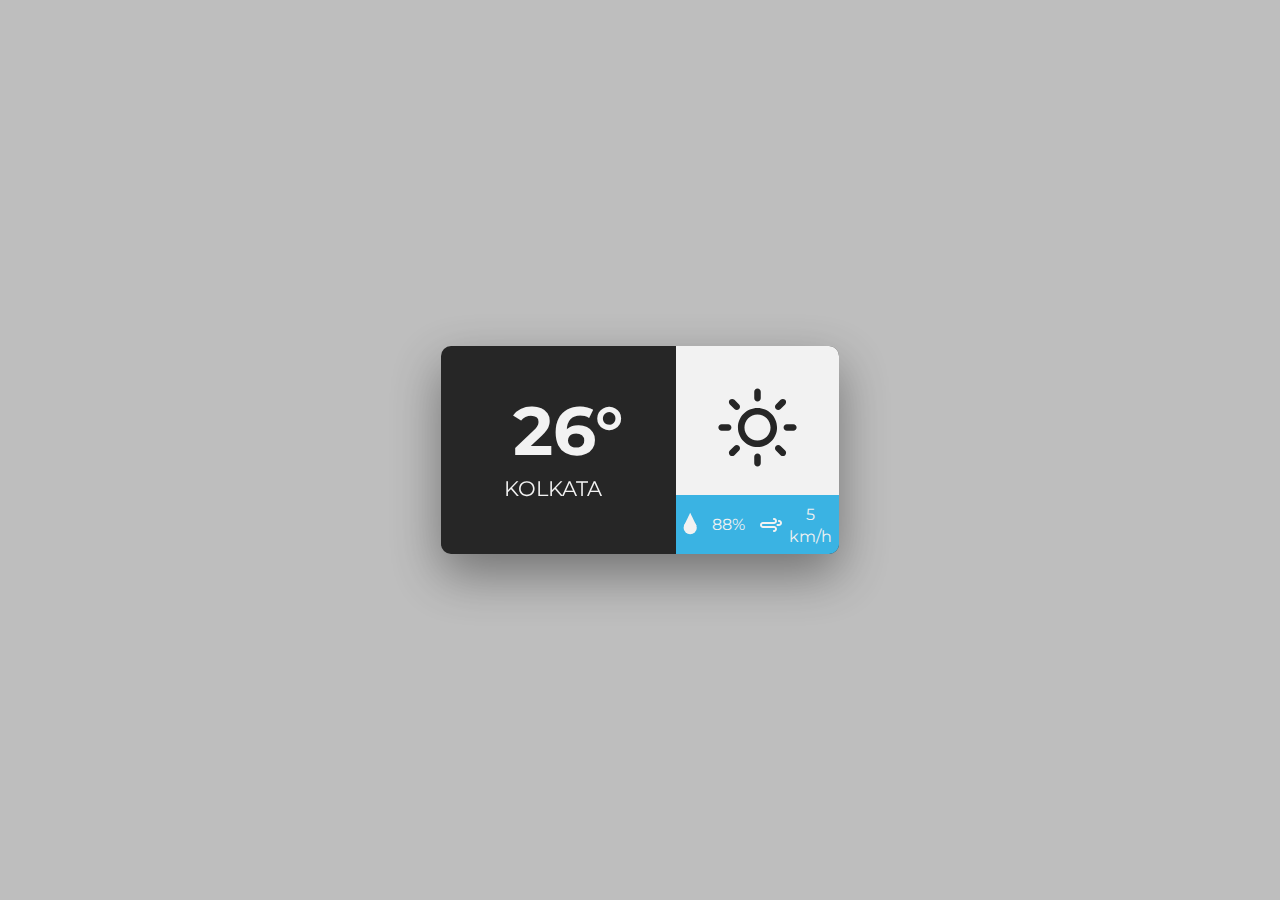
<file: Tourgrid_site/wea/index.html>
<!doctype html>
<html>
<head>
  <meta charset="utf-8">
  <meta name="viewport" content="initial-scale=1.0">
  <title>Weather App</title>
  <link href="http://fonts.googleapis.com/css?family=Montserrat:400,700,inherit,400" rel="stylesheet" type="text/css">
  <link rel="stylesheet" href="css/standardize.css">
  <link rel="stylesheet" href="css/index.css">
</head>
<body class="body page-index clearfix">
  <div class="container clearfix">
    <p class="location">KOLKATA</p>
    <p class="temperature">26&deg;</p>
    <div class="climate_bg"><img src="images/Sun.svg"></div>
    <div class="info_bg">
      <img class="dropicon" src="images/Droplet.svg">
      <p class="humidity">88%</p>

      <img class="windicon" src="images/Wind.svg">
      <div class="windspeed">5 km/h</div>
    </div>
  </div>

</body>
</html>
</file>
<file: Tourgrid_site/wea/css/index.css>
body {
  background-color: #bebebe;
  font: 400 1em/1.38 Montserrat;
  color: #ffffff;
}

.info_bg p {
  margin-bottom: -.2em;
}

.climate_bg {
  position: absolute;
  top: 0;
  left: 235px;
  z-index: 6;
  width: 163px;
  height: 149px;
  border-top-right-radius: 10px;
  background-color: rgb(255, 255, 255);
}

.weathericon {
  display: block;
  position: absolute;
  top: -5px;
  left: 1.226993865%;
  z-index: 5;
  width: 160px;
  height: auto;
  overflow: hidden;
}

.container {
  position: absolute;
  top: 0;
  bottom: 0;
  left: 0;
  right: 0;
  z-index: 9;
  width: 398px;
  height: 208px;
  margin: auto;
  border-radius: 10px;
  background-color: rgb(0, 0, 0);
  box-shadow: 0 20px 50px rgba(0, 0, 0, 0.5);
  opacity: 0.8;
}

.dropicon {
  display: block;
  position: absolute;
  top: 9px;
  left: -3.9110429448%;
  z-index: 3;
  width: 41px;
  height: auto;
  overflow: hidden;
}

.not-available, .failed {
  position: absolute;
  top: 464px;
  left: 0;
  right: 0;
  z-index: 10;
  width: 248px;
  min-height: 24px;
  margin: 0 auto;
  font: 0.625em/1.38 'Trebuchet MS';
  color: rgb(0, 0, 0);
}

.humidity {
  position: absolute;
  top: 19px;
  left: 29px;
  z-index: 2;
  width: 46px;
  min-height: 29px;
  font-size: 1em;
  line-height: 1.38;
  text-align: center;
  color: #ffffff;
}

.info_bg {
  position: absolute;
  top: 149px;
  left: 235px;
  z-index: 4;
  width: 163px;
  height: 59px;
  border-bottom-right-radius: 10px;
  background-color: #1ab1ed;
}

.location {
  position: absolute;
  top: 128px;
  left: 63px;
  z-index: 8;
  width: 108px;
  min-height: 59px;
  font-size: 1.313em;
  font-weight: 400;
  line-height: 1.38;
  text-transform: uppercase;
  color: rgb(255, 255, 255);
}

.temperature {
  position: absolute;
  top: 38px;
  left: 72px;
  z-index: 7;
  width: 109px;
  min-height: 28px;
  font-size: 4.25em;
  font-weight: 700;
  line-height: 1.38;
  color: rgb(255, 255, 255);
}

.windicon {
  display: block;
  position: absolute;
  top: 5px;
  left: 43.1173312883%;
  z-index: 1;
  width: 50px;
  height: auto;
  overflow: hidden;
}

.windspeed {
  position: absolute;
  top: 9px;
  left: 109px;
  width: 50px;
  min-height: 29px;
  font-size: 1em;
  line-height: 1.38;
  text-align: center;
  color: #ffffff;
}

.windspeed p {
  margin-bottom: -.2em;
}
</file>
<file: Tourgrid_site/wea/css/standardize.css>
/*! normalize.css v2.1.0 | MIT License | git.io/normalize */

/* ==========================================================================
   HTML5 display definitions
   ========================================================================== */

/**
 * Correct `block` display not defined in IE 8/9.
 */

article,
aside,
details,
figcaption,
figure,
footer,
header,
hgroup,
main,
nav,
section,
summary {
    display: block;
}

/**
 * Correct `inline-block` display not defined in IE 8/9.
 */

audio,
canvas,
video {
    display: inline-block;
}

/**
 * Prevent modern browsers from displaying `audio` without controls.
 * Remove excess height in iOS 5 devices.
 */

audio:not([controls]) {
    display: none;
    height: 0;
}

/**
 * Address styling not present in IE 8/9.
 */

[hidden] {
    display: none;
}

/* ==========================================================================
   Base
   ========================================================================== */

/**
 * 1. Set default font family to sans-serif.
 * 2. Prevent iOS text size adjust after orientation change, without disabling
 *    user zoom.
 * 3. Ensure that the HTML is always 100% height. This fixed body height issues in Chrome for example.
 */

html {
    font-family: sans-serif; /* 1 */
    -webkit-text-size-adjust: 100%; /* 2 */
    -ms-text-size-adjust: 100%; /* 2 */
    min-height: 100%;
}

/**
 * Remove default margin.
 */

body {
    margin: 0;
}

/* ==========================================================================
   Links
   ========================================================================== */

/**
 * Address `outline` inconsistency between Chrome and other browsers.
 */

a:focus {
    outline: thin dotted;
}

/**
 * Improve readability when focused and also mouse hovered in all browsers.
 */

a:active,
a:hover {
    outline: 0;
}

/* ==========================================================================
   Typography
   ========================================================================== */

/**
 * Address variable `h1` font-size and margin within `section` and `article`
 * contexts in Firefox 4+, Safari 5, and Chrome.
 */

h1 {
    font-size: 2em;
    margin: 0.67em 0;
}

/**
 * Address styling not present in IE 8/9, Safari 5, and Chrome.
 */

abbr[title] {
    border-bottom: 1px dotted;
}

/**
 * Address style set to `bolder` in Firefox 4+, Safari 5, and Chrome.
 */

b,
strong {
    font-weight: bold;
}

/**
 * Address styling not present in Safari 5 and Chrome.
 */

dfn {
    font-style: italic;
}

/**
 * Address differences between Firefox and other browsers.
 */

hr {
    -moz-box-sizing: content-box;
    box-sizing: content-box;
    height: 0;
}

/**
 * Address styling not present in IE 8/9.
 */

mark {
    background: #ff0;
    color: #000;
}

/**
 * Correct font family set oddly in Safari 5 and Chrome.
 */

code,
kbd,
pre,
samp {
    font-family: monospace, serif;
    font-size: 1em;
}

/**
 * Improve readability of pre-formatted text in all browsers.
 */

pre {
    white-space: pre-wrap;
}

/**
 * Set consistent quote types.
 */

q {
    quotes: "\201C" "\201D" "\2018" "\2019";
}

/**
 * Address inconsistent and variable font size in all browsers.
 */

small {
    font-size: 80%;
}

/**
 * Prevent `sub` and `sup` affecting `line-height` in all browsers.
 */

sub,
sup {
    font-size: 75%;
    line-height: 0;
    position: relative;
    vertical-align: baseline;
}

sup {
    top: -0.5em;
}

sub {
    bottom: -0.25em;
}

/* ==========================================================================
   Embedded content
   ========================================================================== */

/**
 * Remove border when inside `a` element in IE 8/9.
 */

img {
    border: 0;
}

/**
 * Correct overflow displayed oddly in IE 9.
 */

svg:not(:root) {
    overflow: hidden;
}

/* ==========================================================================
   Figures
   ========================================================================== */

/**
 * Address margin not present in IE 8/9 and Safari 5.
 */

figure {
    margin: 0;
}

/* ==========================================================================
   Forms
   ========================================================================== */

/**
 * Define consistent border, margin, and padding.
 */
fieldset {
    margin: 0 2px;
    padding: 0.35em 0.625em 0.75em;
}

/**
 * 1. Correct `color` not being inherited in IE 8/9.
 * 2. Remove padding so people aren't caught out if they zero out fieldsets.
 */

legend {
    border: 0; /* 1 */
    padding: 0; /* 2 */
}

/**
 * 1. Correct font family not being inherited in all browsers.
 * 2. Correct font size not being inherited in all browsers.
 * 3. Address margins set differently in Firefox 4+, Safari 5, and Chrome.
 */

button,
input,
select,
textarea {
    font-family: inherit; /* 1 */
    font-size: 100%; /* 2 */
    font-weight: inherit; /* 1 */
    margin: 0; /* 3 */
    padding: 0;
}

/**
 * Remove the default button background color that browsers set
 */

button {
    background: transparent;
}

/**
 * Address Firefox 4+ setting `line-height` on `input` using `!important` in
 * the UA stylesheet.
 */

button,
input {
    line-height: normal;
}

/**
 * Address inconsistent `text-transform` inheritance for `button` and `select`.
 * All other form control elements do not inherit `text-transform` values.
 * Correct `button` style inheritance in Chrome, Safari 5+, and IE 8+.
 * Correct `select` style inheritance in Firefox 4+ and Opera.
 */

button,
select {
    text-transform: none;
}

/**
 * Make sure selects don't get the default browser styles.
 */
select {
  -webkit-appearance: none;
}


/**
 * 1. Avoid the WebKit bug in Android 4.0.* where (2) destroys native `audio`
 *    and `video` controls.
 * 2. Correct inability to style clickable `input` types in iOS.
 * 3. Improve usability and consistency of cursor style between image-type
 *    `input` and others.
 */

button,
html input[type="button"], /* 1 */
input[type="reset"],
input[type="submit"] {
    -webkit-appearance: button; /* 2 */
    cursor: pointer; /* 3 */
}

/**
 * Re-set default cursor for disabled elements.
 */

button[disabled],
html input[disabled] {
    cursor: default;
}

/**
 * 1. Address box sizing set to `content-box` in IE 8/9.
 * 2. Remove excess padding in IE 8/9.
 */

input[type="checkbox"],
input[type="radio"] {
    box-sizing: border-box; /* 1 */
    padding: 0; /* 2 */
}

/**
 * 1. Address `appearance` set to `searchfield` in Safari 5 and Chrome.
 * 2. Address `box-sizing` set to `border-box` in Safari 5 and Chrome
 *    (include `-moz` to future-proof).
 */

input[type="search"] {
    -webkit-appearance: textfield; /* 1 */
    -moz-box-sizing: content-box;
    -webkit-box-sizing: content-box; /* 2 */
    box-sizing: content-box;
}

/**
 * Remove inner padding and search cancel button in Safari 5 and Chrome
 * on OS X.
 */

input[type="search"]::-webkit-search-cancel-button,
input[type="search"]::-webkit-search-decoration {
    -webkit-appearance: none;
}

/**
 * Remove inner padding and border in Firefox 4+.
 */

button::-moz-focus-inner,
input::-moz-focus-inner {
    border: 0;
    padding: 0;
}

/**
 * 1. Remove default vertical scrollbar in IE 8/9.
 * 2. Improve readability and alignment in all browsers.
 * 3. Disable resizing by default.
 */

textarea {
    overflow: auto; /* 1 */
    vertical-align: top; /* 2 */
    resize: none; /* 3 */
}

/* ==========================================================================
   Tables
   ========================================================================== */

/**
 * Remove most spacing between table cells.
 */

table {
    border-collapse: collapse;
    border-spacing: 0;
}



html, body, div, span, applet, object, iframe,
h1, h2, h3, h4, h5, h6, p, blockquote, pre,
a, abbr, acronym, address, big, cite, code,
del, dfn, em, font, img, ins, kbd, q, s, samp,
small, strike, strong, sub, sup, tt, var,
dl, dt, dd, ol, ul, li,
fieldset, form, label, legend,
table, caption, tbody, tfoot, thead, tr, th, td {
  margin: 0;
  padding: 0;
  border: 0;
  outline: 0;
  font-weight: inherit;
  font-style: inherit;
  font-size: 100%;
  font-family: inherit;
  vertical-align: baseline;
}
/* remember to define focus styles! */
:focus {
  outline: 0;
}
body {
  line-height: 1;
  color: black;
  background: white;
}
ol, ul, li {
  list-style: none;
}
/* tables still need 'cellspacing="0"' in the markup */
table {
  border-collapse: separate;
  border-spacing: 0;
}
caption, th, td {
  text-align: left;
  font-weight: normal;
}
blockquote:before, blockquote:after,
q:before, q:after {
  content: "";
}
blockquote, q {
  quotes: "" "";
}
a,
a:hover,
a:visited {
  text-decoration: none;
}
button,
input,
fieldset,
textarea,
select {
  font-size: inherit;
  color: inherit;
  border: none;
  border-radius: 0;
}
img {
  width: 100%;
  height: auto;
}
.clearfix:before, .clearfix:after { content: ""; display: table; }
.clearfix:after { clear: both; }
.clearfix { *zoom: 1; }

* {
  -moz-box-sizing: border-box;
  box-sizing: border-box;
}
</file>
